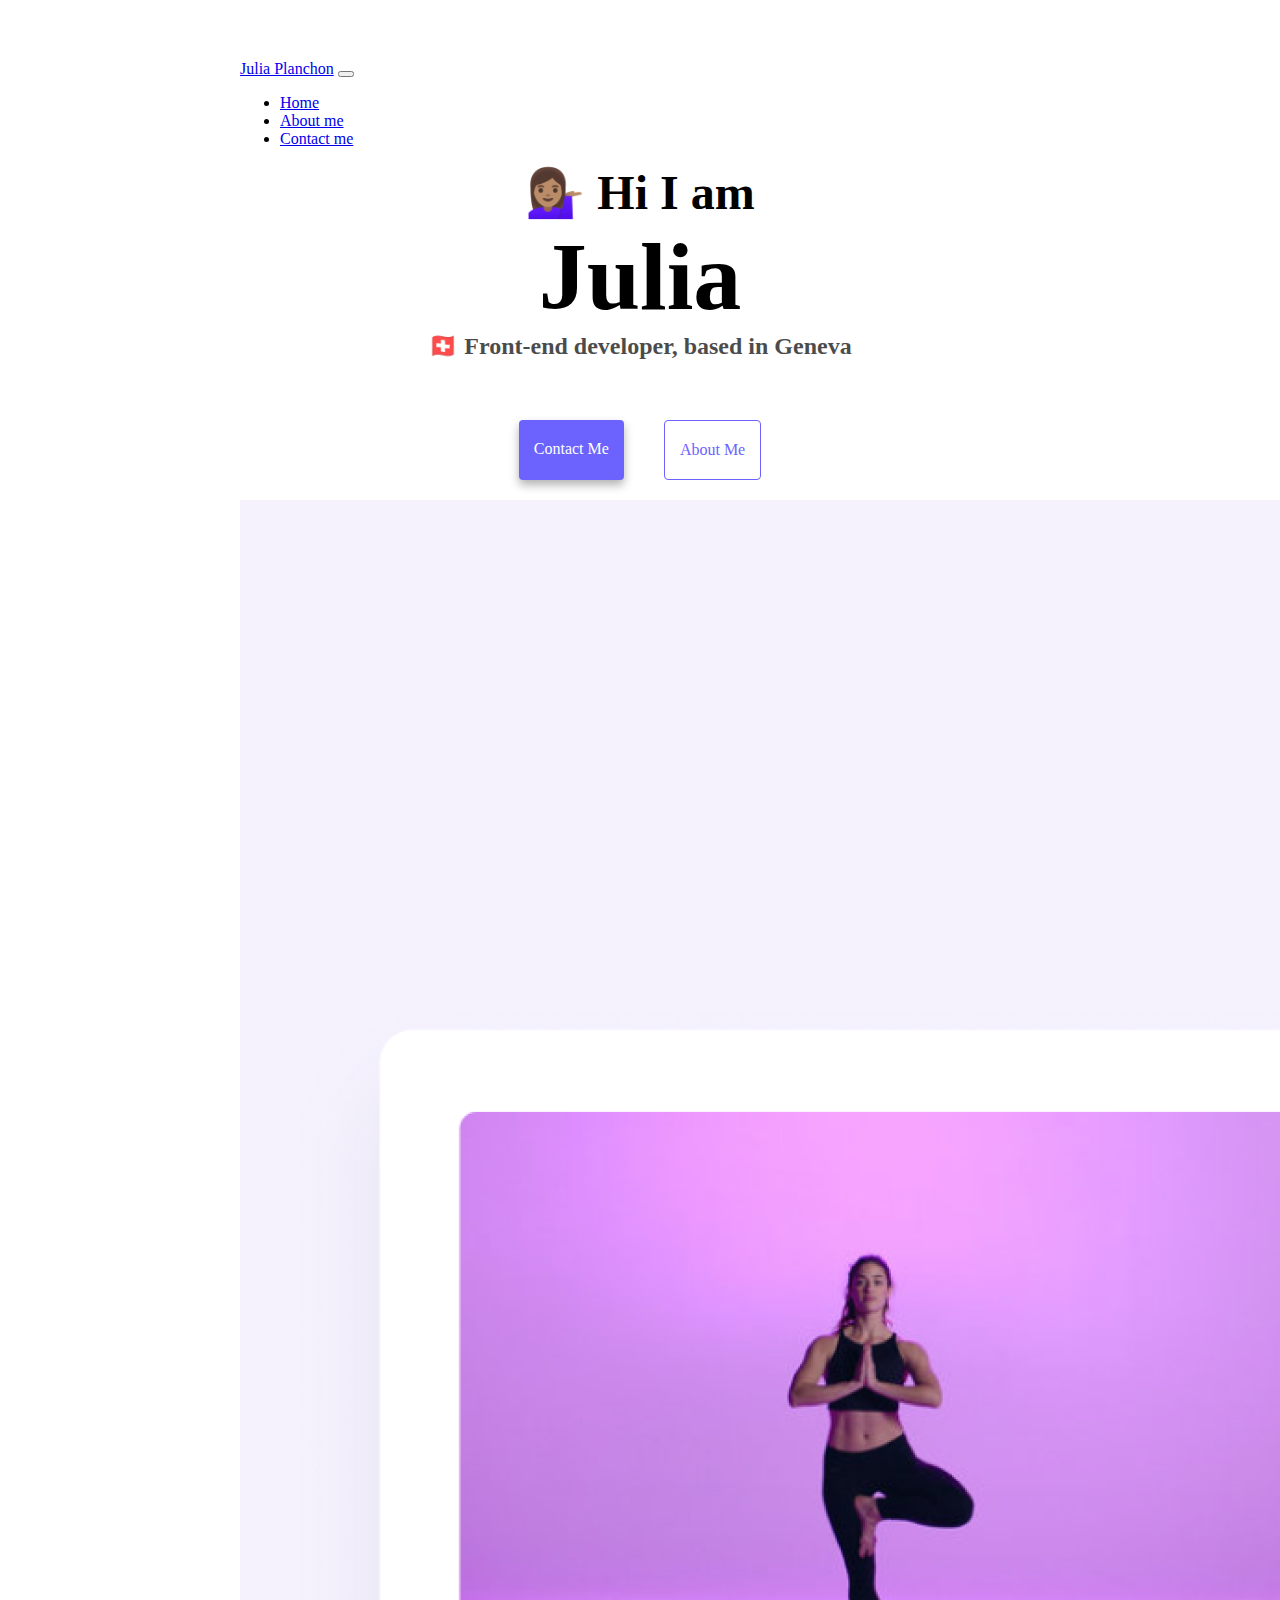
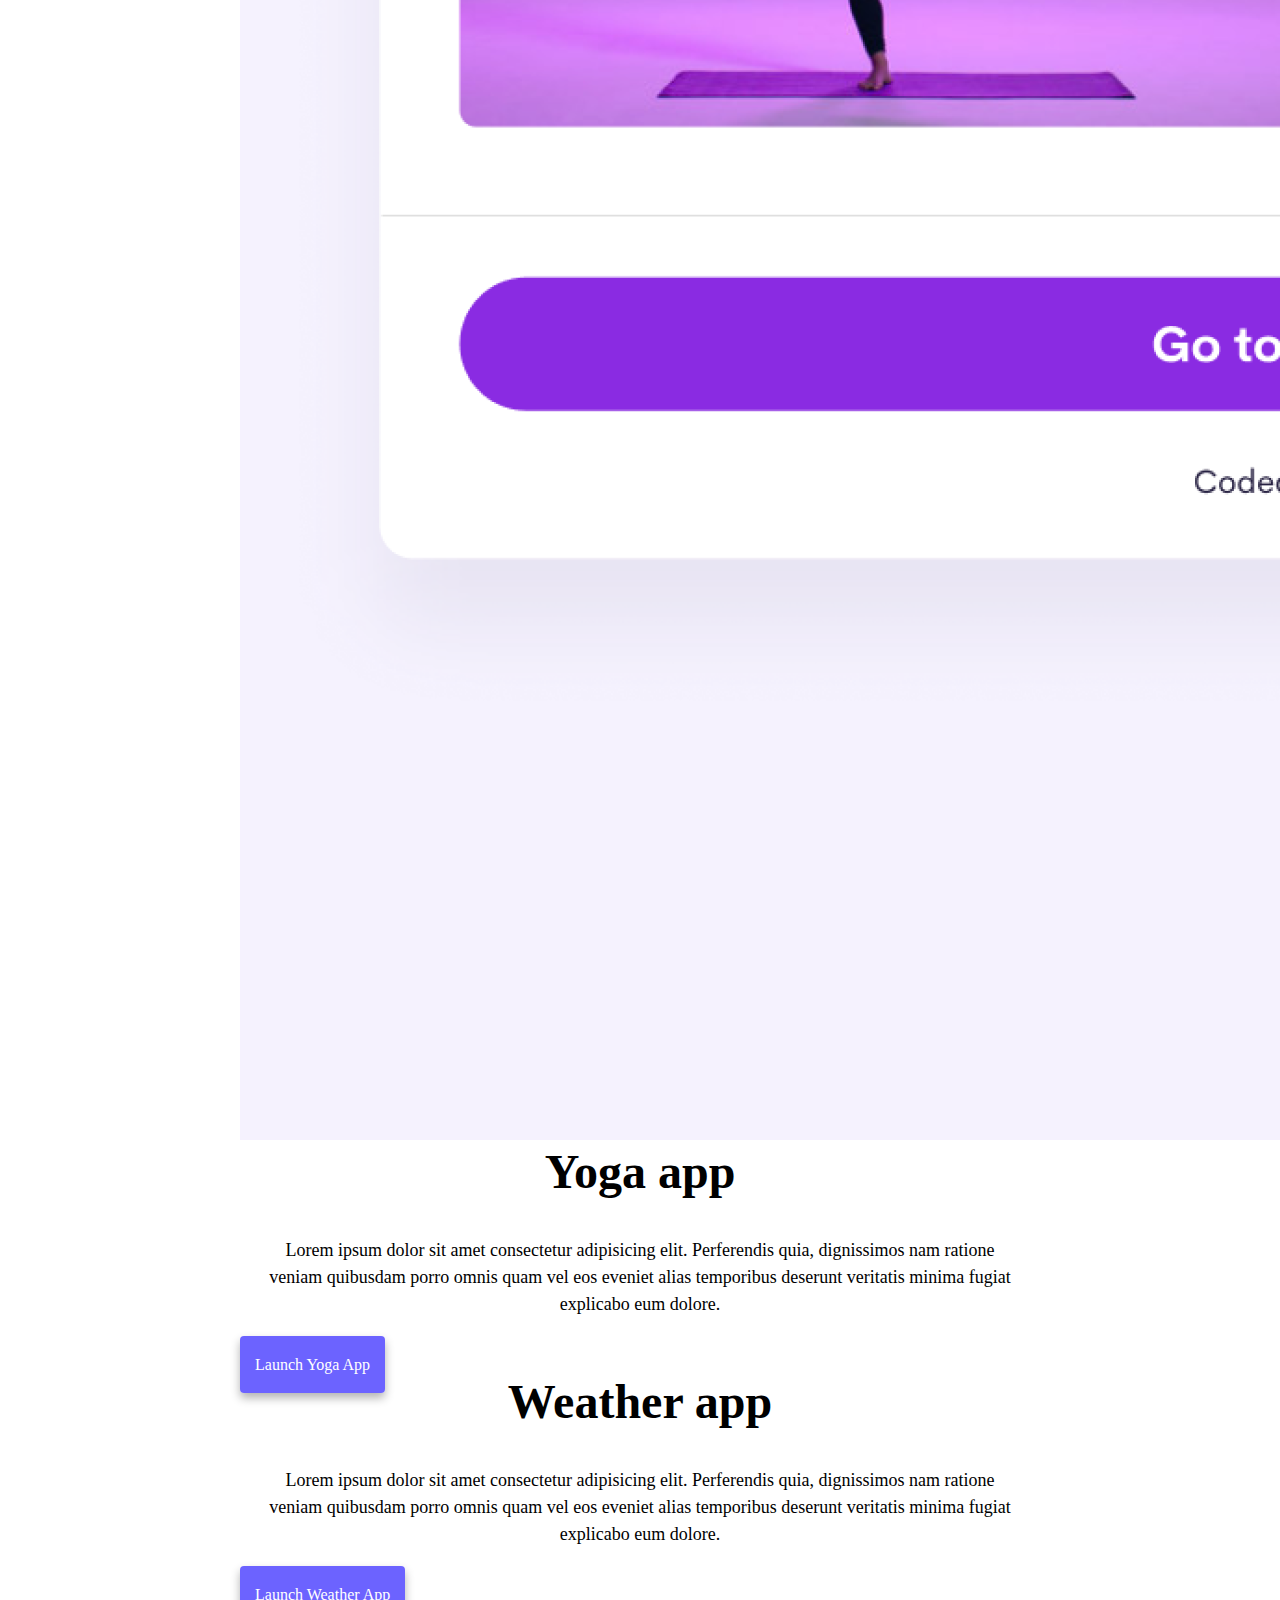
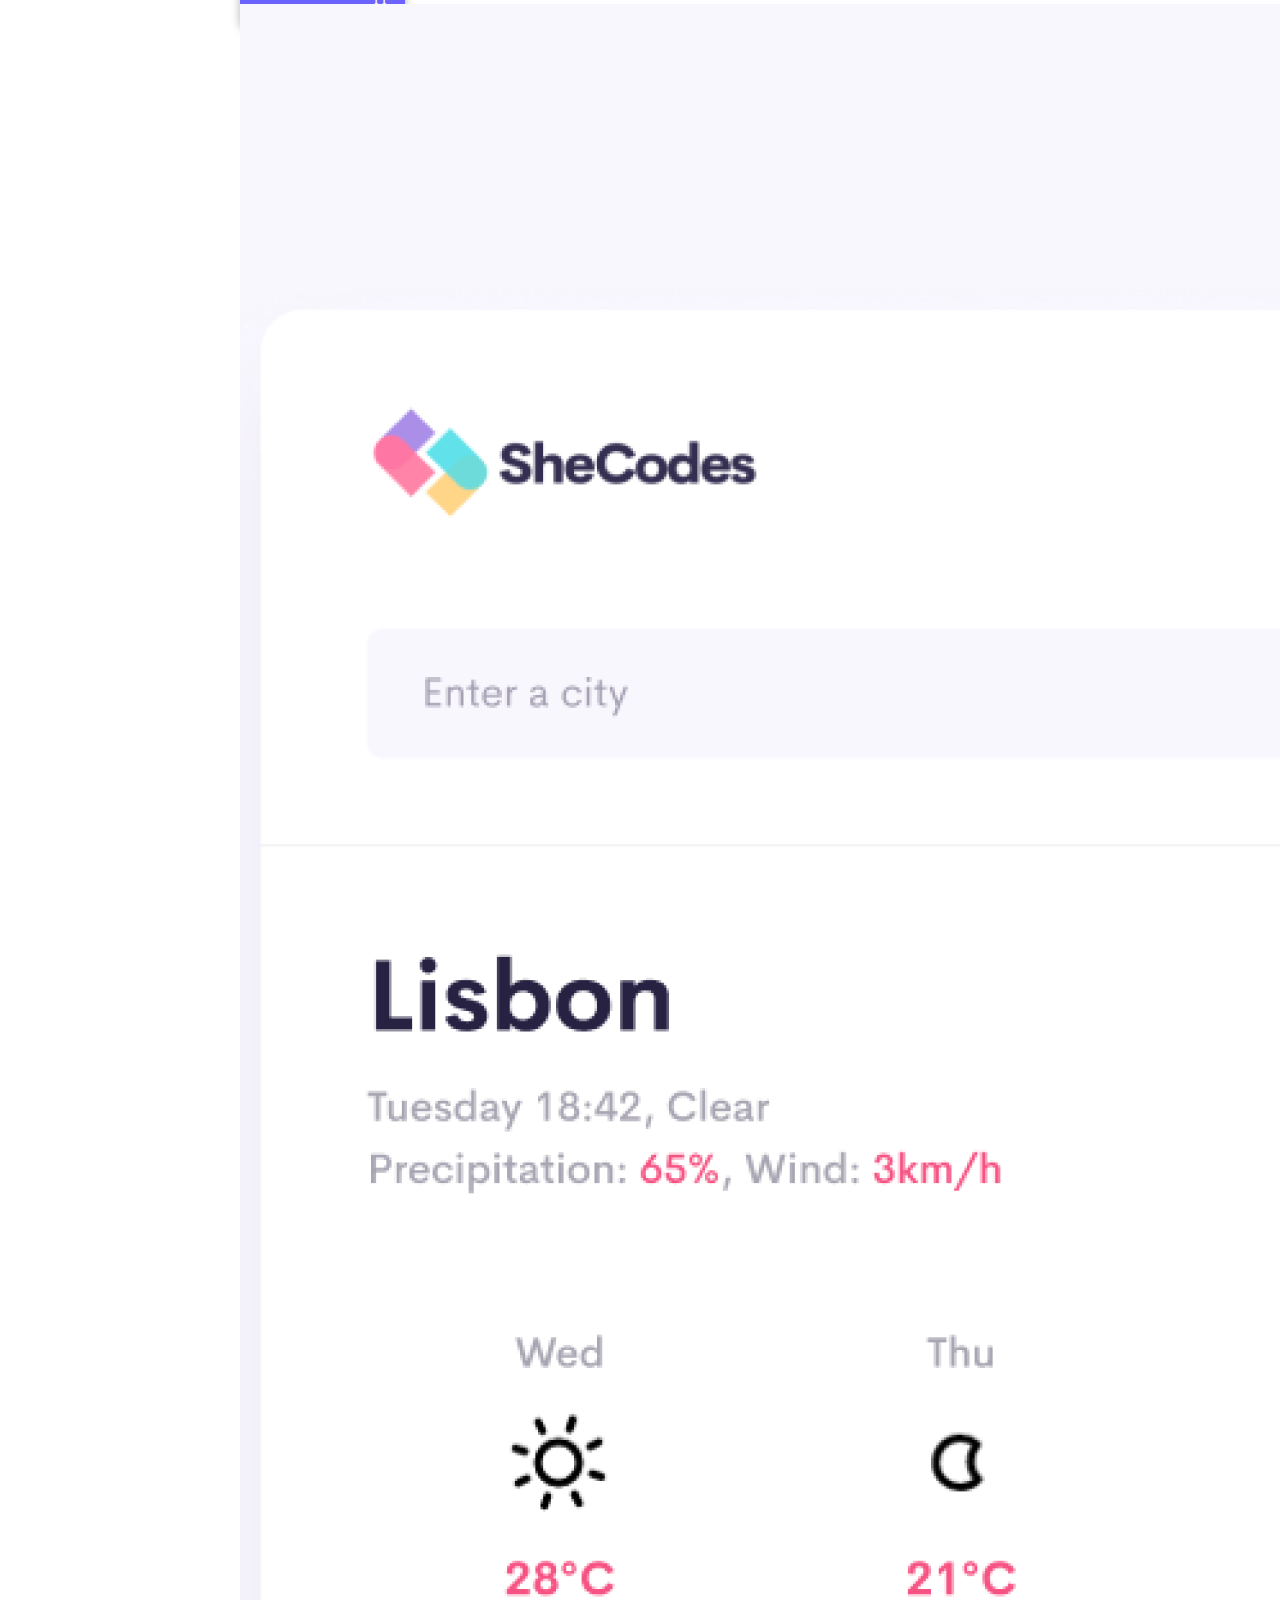
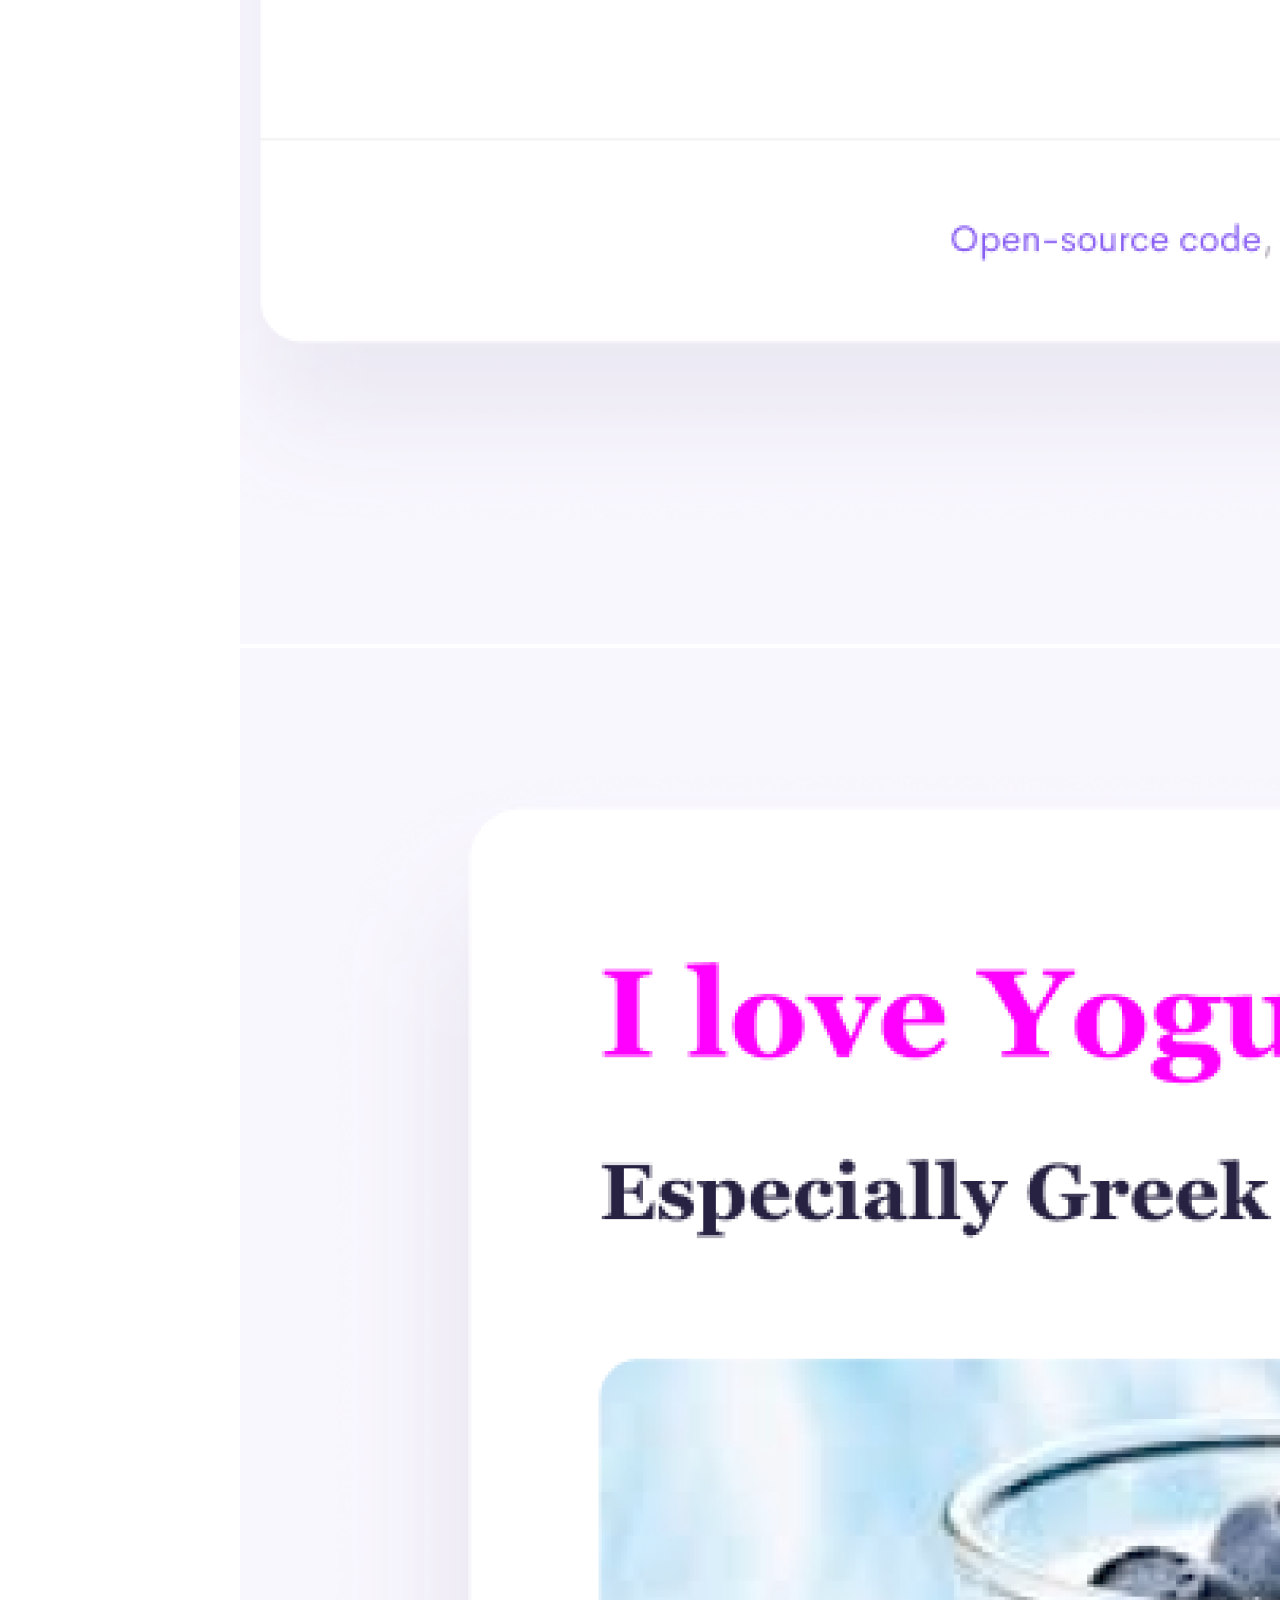
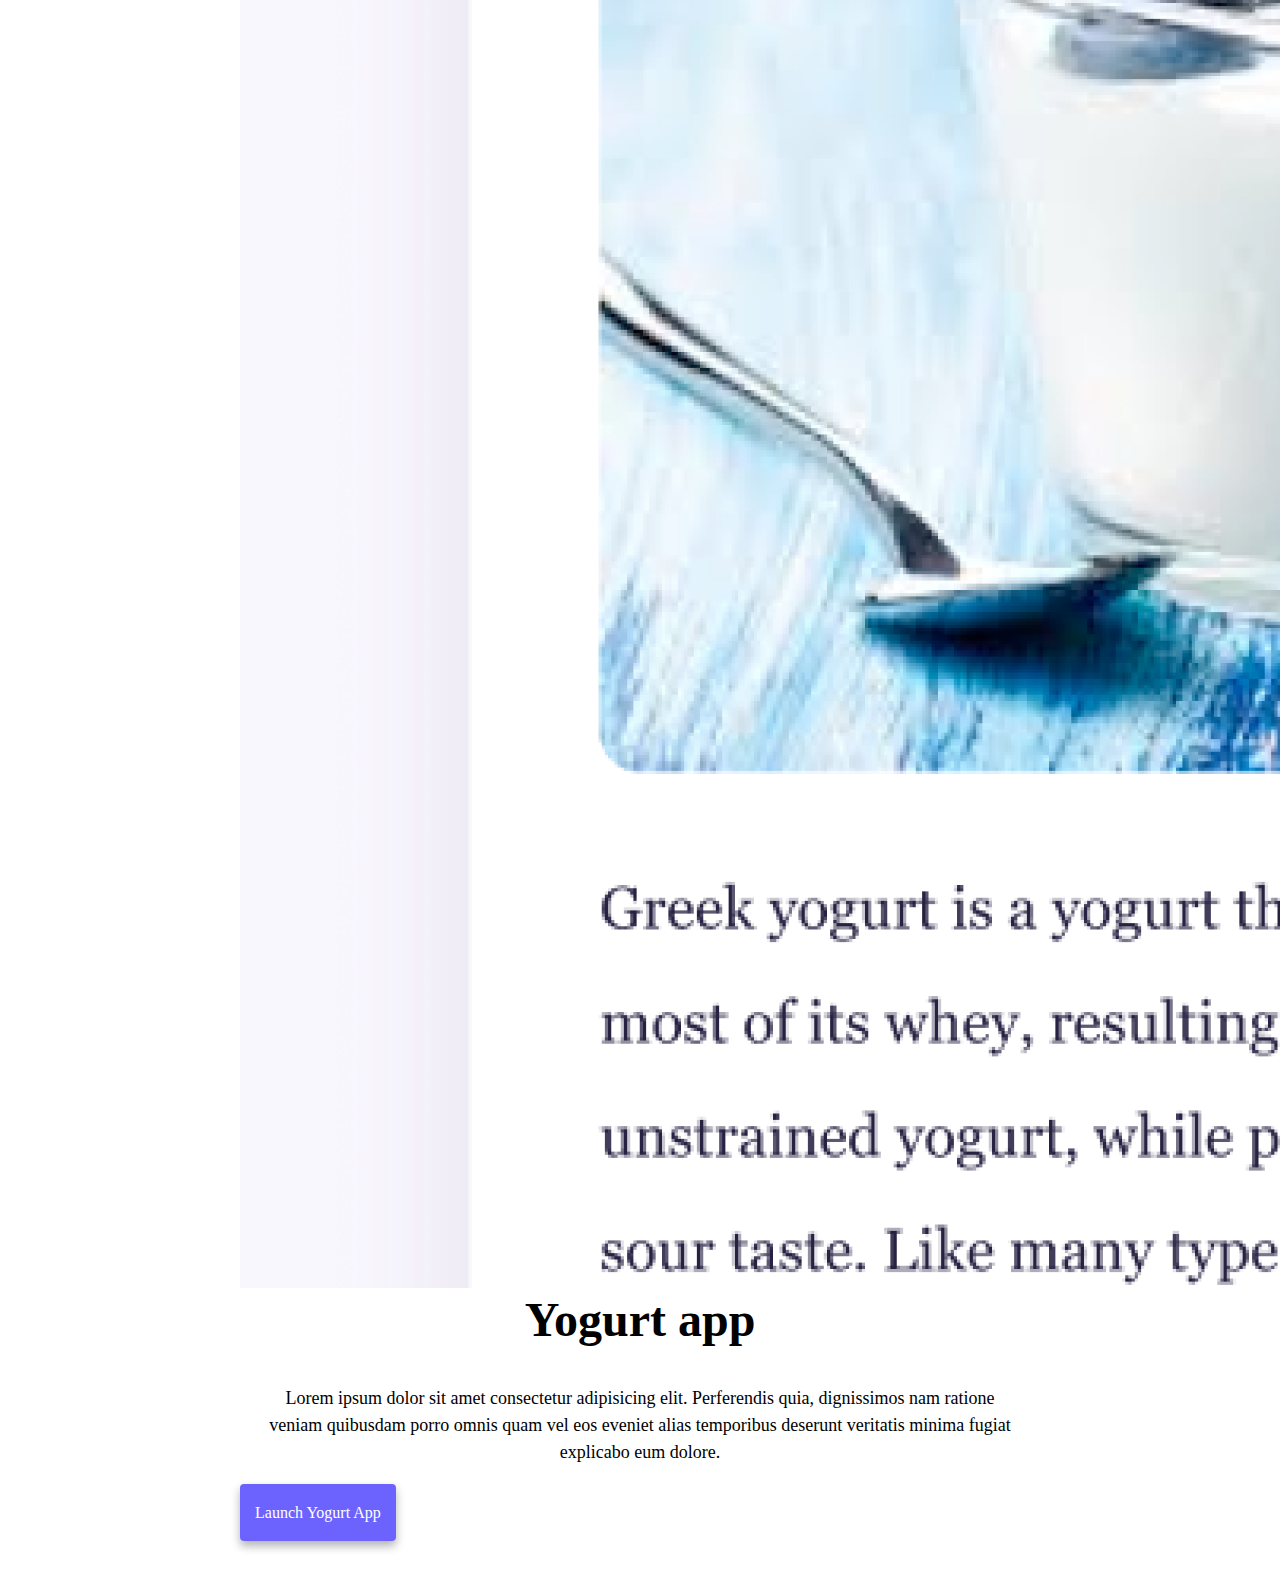
<file: index.html>
<!DOCTYPE html>
<html lang="en">
  <head>
    <meta charset="UTF-8" />
    <meta http-equiv="X-UA-Compatible" content="IE=edge" />
    <meta name="viewport" content="width=device-width, initial-scale=1.0" />
    <link
      href="https://cdn.jsdelivr.net/npm/bootstrap@5.1.3/dist/css/bootstrap.min.css"
      rel="stylesheet"
      integrity="sha384-1BmE4kWBq78iYhFldvKuhfTAU6auU8tT94WrHftjDbrCEXSU1oBoqyl2QvZ6jIW3"
      crossorigin="anonymous"
    />
    <script
      src="https://cdn.jsdelivr.net/npm/bootstrap@5.1.3/dist/js/bootstrap.bundle.min.js"
      integrity="sha384-ka7Sk0Gln4gmtz2MlQnikT1wXgYsOg+OMhuP+IlRH9sENBO0LRn5q+8nbTov4+1p"
      crossorigin="anonymous"
    ></script>
    <title>Front-end developer - Julia Planchon</title>
    <link rel="stylesheet" href="/css/styles.css" />
    <meta
      name="description"
      content="Julia Planchon is a front-end developer based in Geneva, check out her projects and contact her for job inquiries"
    />
  </head>
  <body>
    <nav class="navbar navbar-expand-lg navbar-light bg-light fixed-top">
      <div class="container">
        <a
          class="navbar-brand"
          href="https://www.linkedin.com/in/julia-planchon-473534ba/"
          target="_blank"
          >Julia Planchon</a
        >
        <button
          class="navbar-toggler"
          type="button"
          data-bs-toggle="collapse"
          data-bs-target="#navbarNav"
          aria-controls="navbarNav"
          aria-expanded="false"
          aria-label="Toggle navigation"
        >
          <span class="navbar-toggler-icon"></span>
        </button>
        <div class="collapse navbar-collapse" id="navbarNav">
          <ul class="navbar-nav">
            <li class="nav-item">
              <a
                class="nav-link active"
                aria-current="page"
                href="/index.html"
                title="Homepage"
                >Home</a
              >
            </li>
            <li class="nav-item">
              <a
                class="nav-link"
                href="/about.html"
                title="About Julia Planchon"
                >About me</a
              >
            </li>
            <li class="nav-item">
              <a
                class="nav-link"
                href="/about.html#contact"
                title="Contact Julia Planchon"
                >Contact me</a
              >
            </li>
          </ul>
        </div>
      </div>
    </nav>
    <h2 class="text-center">💁🏽‍♀️ Hi I am</h2>
    <h1 class="text-center">Julia</h1>
    <h3 class="text-center">🇨🇭 Front-end developer, based in Geneva</h3>
    <div class="navigation-links mb-5">
      <a
        href="/about.html#contact"
        class="contact-link"
        title="Contact Julia Planchon"
        >Contact me</a
      >
      <a href="/about.html" class="about-link" title="About Julia Planchon"
        >About me</a
      >
    </div>
    <div class="container">
      <div class="row">
        <div class="col-sm-6">
          <img
            src="/images/yoga.png"
            alt="Yoga project"
            class="img-fluid rounded d-none d-sm-block"
          />
        </div>
        <div class="col-sm-6">
          <h2 class="mb-3">Yoga app</h2>
          <p>
            Lorem ipsum dolor sit amet consectetur adipisicing elit. Perferendis
            quia, dignissimos nam ratione veniam quibusdam porro omnis quam vel
            eos eveniet alias temporibus deserunt veritatis minima fugiat
            explicabo eum dolore.
          </p>
          <div class="mt-5">
            <a
              href="#"
              class="primary-link project-link"
              title="Go to Yoga project"
              >Launch Yoga App</a
            >
          </div>
        </div>
      </div>
      <div class="row mt-5">
        <div class="col-sm-6">
          <h2 class="mb-3">Weather app</h2>
          <p>
            Lorem ipsum dolor sit amet consectetur adipisicing elit. Perferendis
            quia, dignissimos nam ratione veniam quibusdam porro omnis quam vel
            eos eveniet alias temporibus deserunt veritatis minima fugiat
            explicabo eum dolore.
          </p>
          <div class="mb-5 mt-5">
            <a
              href="#"
              class="primary-link project-link"
              title="Go to Weather project"
              >Launch Weather App</a
            >
          </div>
        </div>
        <div class="col-sm-6">
          <img
            src="/images/weather.png"
            class="img-fluid rounded d-none d-sm-block"
            alt="Weather project"
          />
        </div>
      </div>
      <div class="row mt-5">
        <div class="col-md-6">
          <img
            src="/images/yogurt.png"
            class="img-fluid rounded d-none d-sm-block"
            alt="Yogurt project"
          />
        </div>
        <div class="col-sm-6">
          <h2 class="mb-3">Yogurt app</h2>
          <p>
            Lorem ipsum dolor sit amet consectetur adipisicing elit. Perferendis
            quia, dignissimos nam ratione veniam quibusdam porro omnis quam vel
            eos eveniet alias temporibus deserunt veritatis minima fugiat
            explicabo eum dolore.
          </p>
          <div class="mt-5">
            <a
              href="#"
              class="primary-link project-link"
              title="Go to Yogurt project"
              >Launch Yogurt App</a
            >
          </div>
        </div>
      </div>
    </div>
  </body>
</html>
</file>
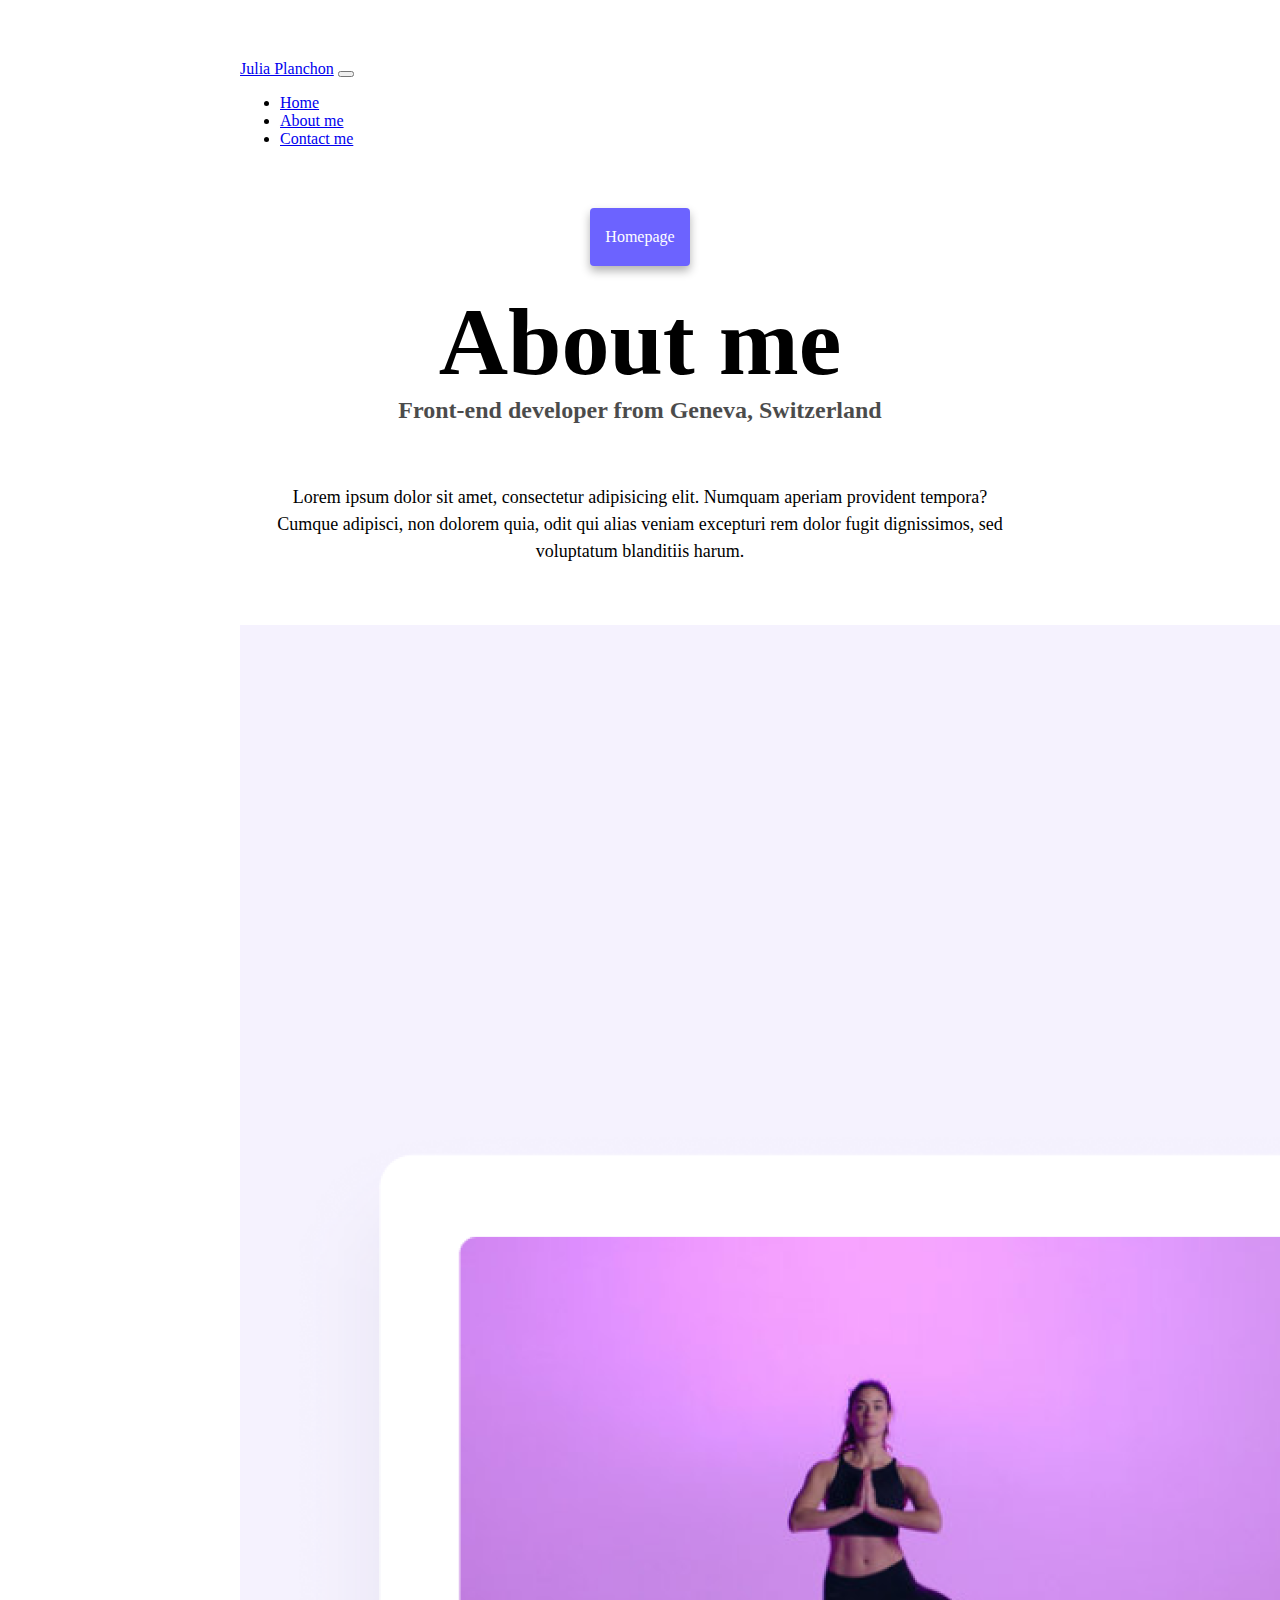
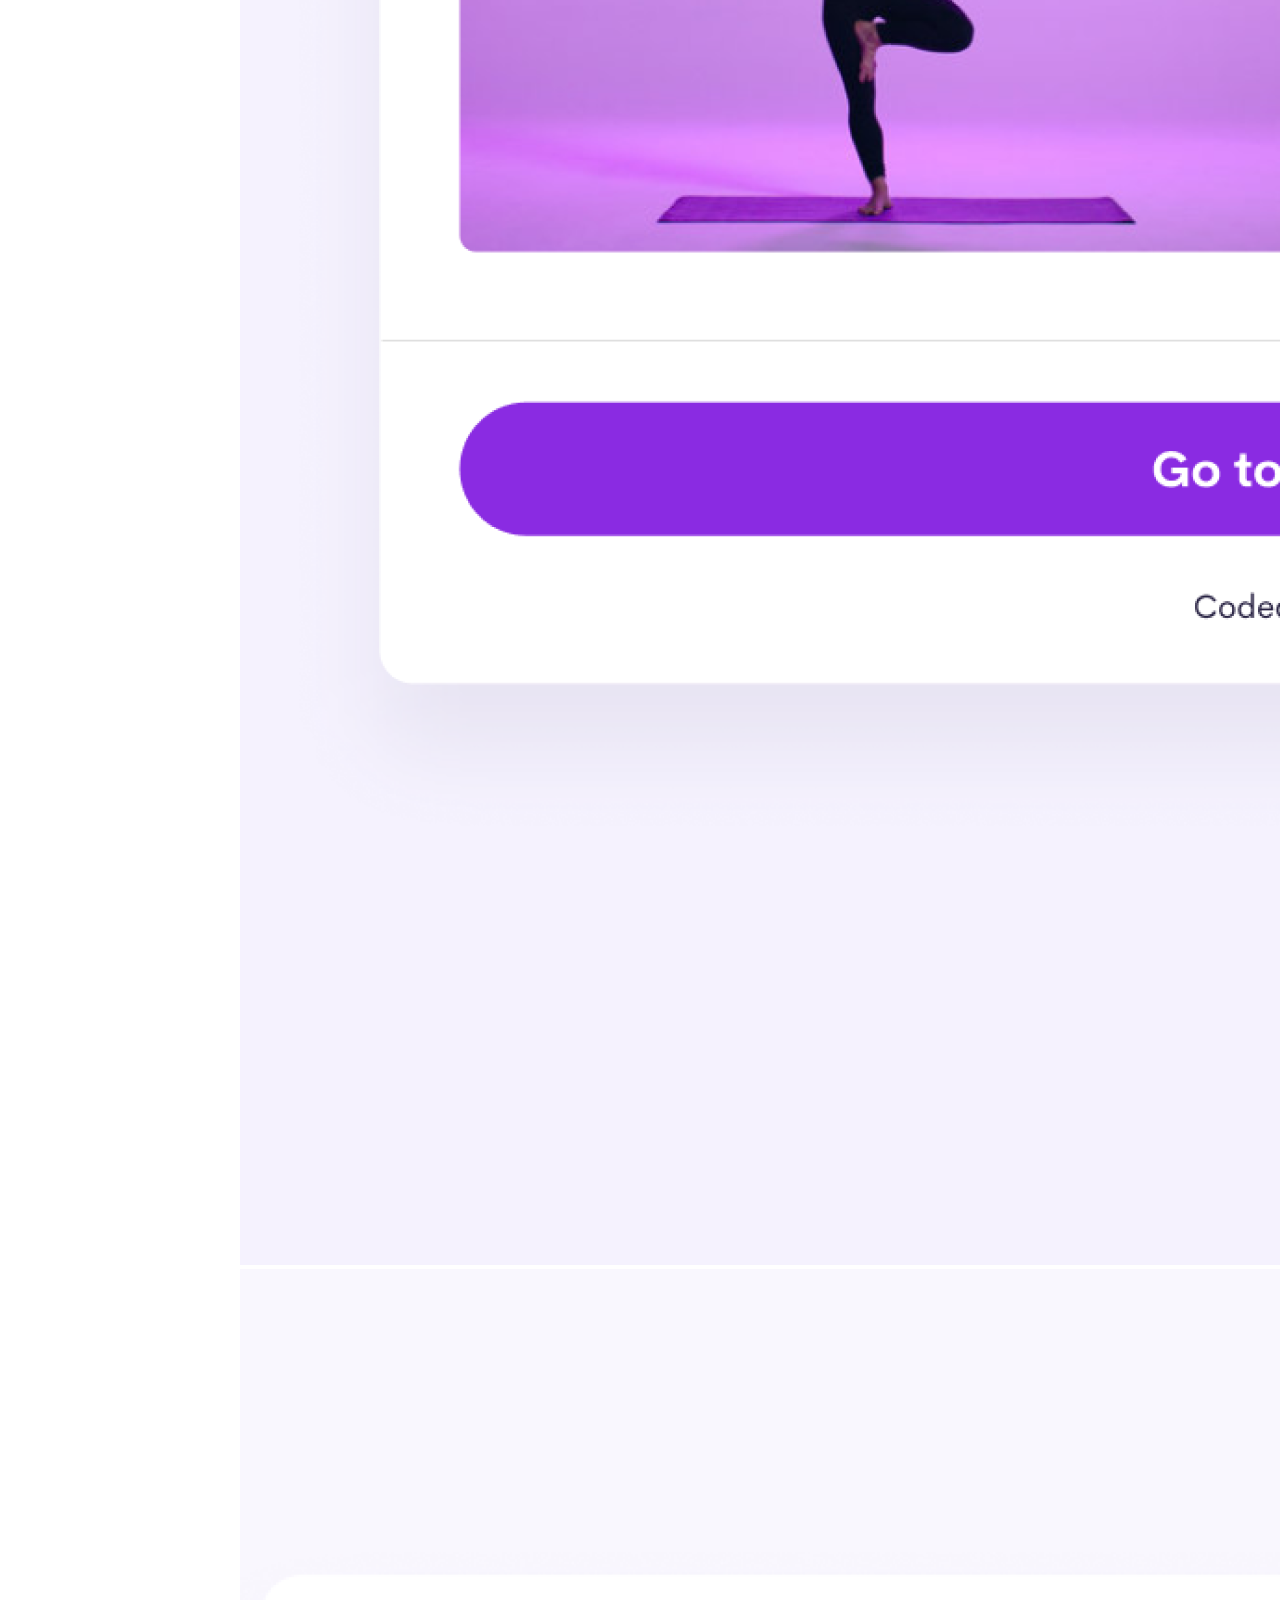
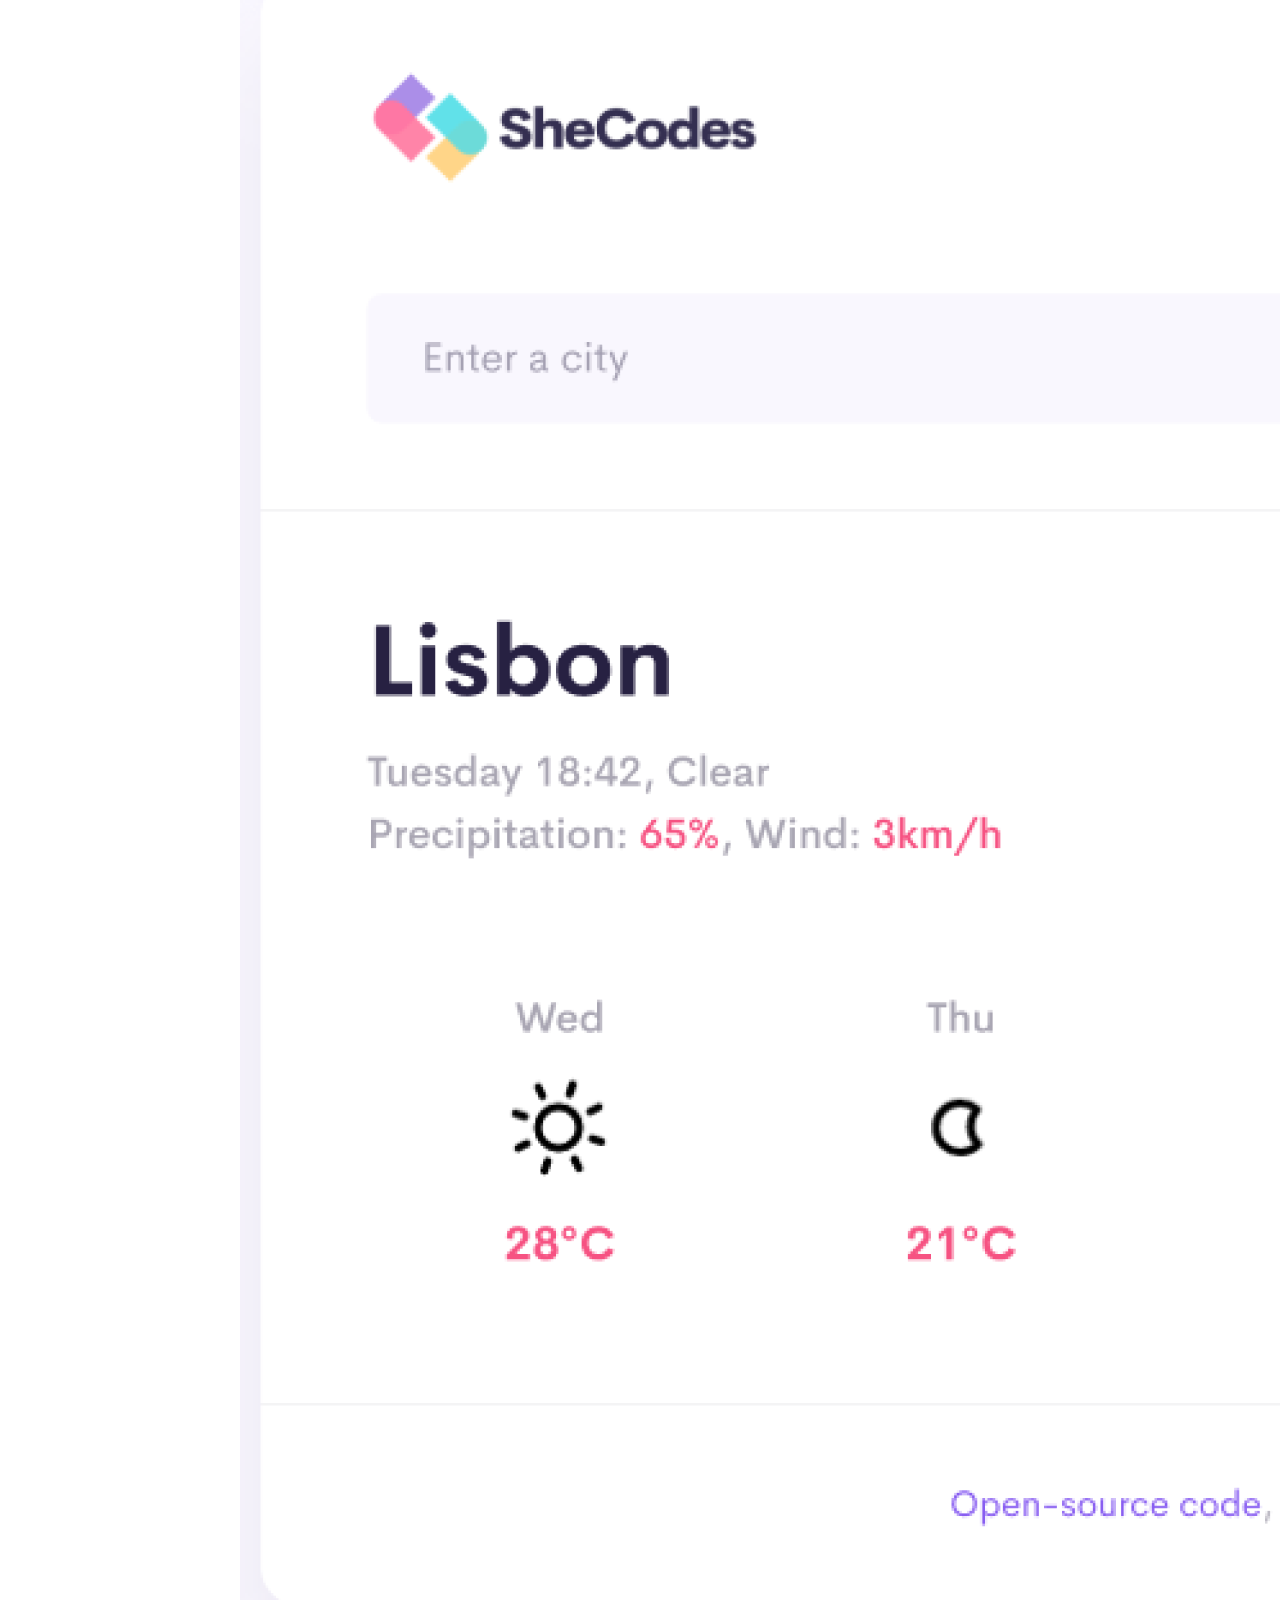
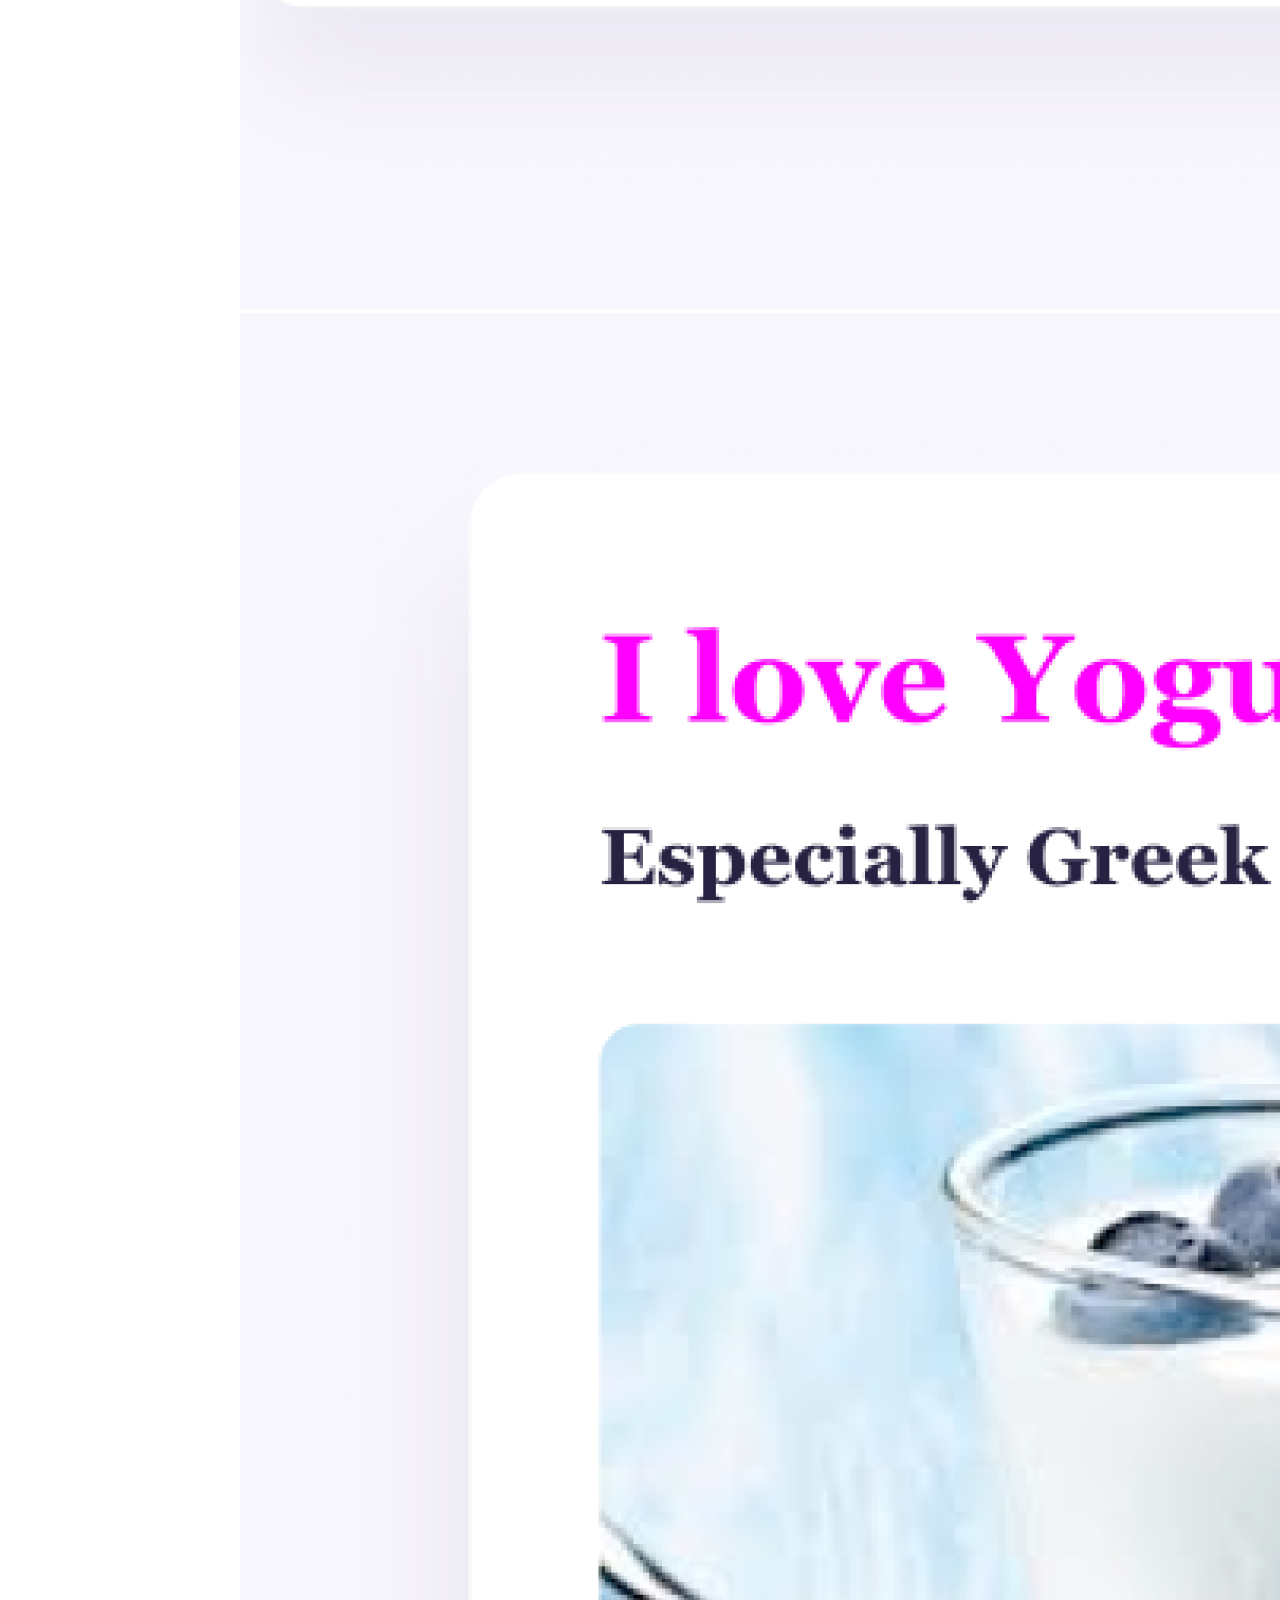
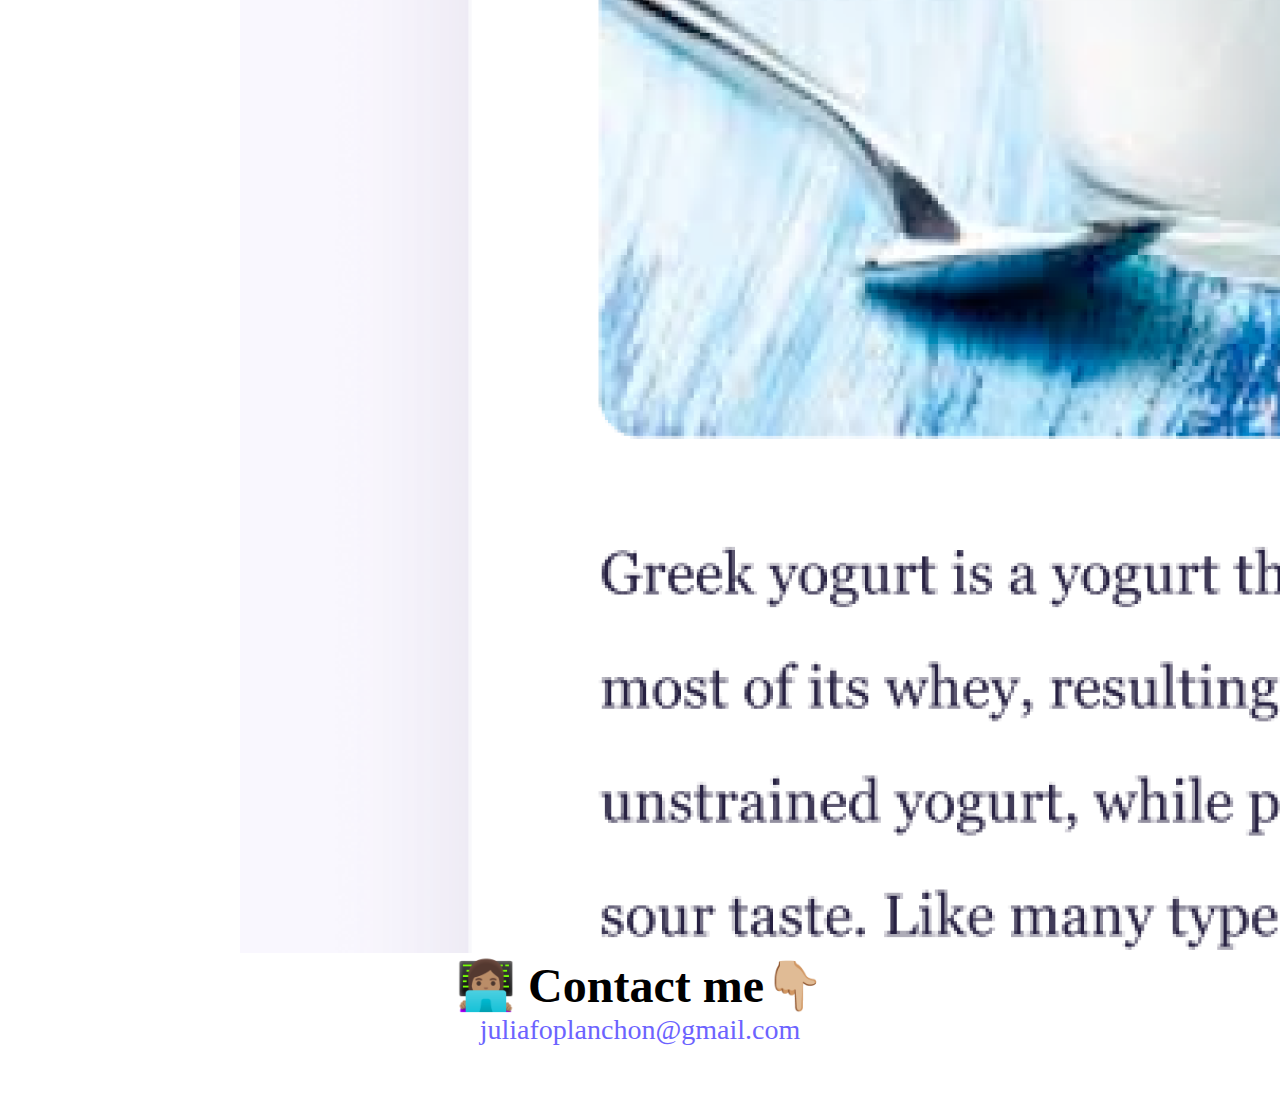
<file: about.html>
<!DOCTYPE html>
<html lang="en">
  <head>
    <meta charset="UTF-8" />
    <meta http-equiv="X-UA-Compatible" content="IE=edge" />
    <meta name="viewport" content="width=device-width, initial-scale=1.0" />
    <link
      href="https://cdn.jsdelivr.net/npm/bootstrap@5.1.3/dist/css/bootstrap.min.css"
      rel="stylesheet"
      integrity="sha384-1BmE4kWBq78iYhFldvKuhfTAU6auU8tT94WrHftjDbrCEXSU1oBoqyl2QvZ6jIW3"
      crossorigin="anonymous"
    />
    <script
      src="https://cdn.jsdelivr.net/npm/bootstrap@5.1.3/dist/js/bootstrap.bundle.min.js"
      integrity="sha384-ka7Sk0Gln4gmtz2MlQnikT1wXgYsOg+OMhuP+IlRH9sENBO0LRn5q+8nbTov4+1p"
      crossorigin="anonymous"
    ></script>
    <link rel="stylesheet" href="/css/styles.css" />
    <title>About me - Julia Planchon</title>
    <meta
      name="description"
      content="Learn more about Julia Planchon and contact her for more information"
    />
  </head>
  <body>
    <nav class="navbar navbar-expand-lg navbar-light bg-light fixed-top">
      <div class="container">
        <a
          class="navbar-brand"
          href="https://www.linkedin.com/in/julia-planchon-473534ba/"
          target="_blank"
          title="LikedIn of Julia Planchon"
          >Julia Planchon</a
        >
        <button
          class="navbar-toggler"
          type="button"
          data-bs-toggle="collapse"
          data-bs-target="#navbarNav"
          aria-controls="navbarNav"
          aria-expanded="false"
          aria-label="Toggle navigation"
        >
          <span class="navbar-toggler-icon"></span>
        </button>
        <div class="collapse navbar-collapse" id="navbarNav">
          <ul class="navbar-nav">
            <li class="nav-item">
              <a
                class="nav-link active"
                aria-current="page"
                href="/index.html"
                title="Homepage"
                >Home</a
              >
            </li>
            <li class="nav-item">
              <a
                class="nav-link"
                href="/about.html"
                title="About Julia Planchon"
                >About me</a
              >
            </li>
            <li class="nav-item">
              <a
                class="nav-link"
                href="/about.html#contact"
                title="Contact Julia Planchon"
                >Contact me</a
              >
            </li>
          </ul>
        </div>
      </div>
    </nav>
    <div class="back-homepage">
      <a href="/index.html" class="back-to-homepage" title="Back to Homepage"
        >Homepage</a
      >
    </div>
    <h1 class="text-center">About me</h1>
    <h3 class="text-center">Front-end developer from Geneva, Switzerland</h3>
    <div class="about-paragraphs text-center">
      <p>
        Lorem ipsum dolor sit amet, consectetur adipisicing elit. Numquam
        aperiam provident tempora? Cumque adipisci, non dolorem quia, odit qui
        alias veniam excepturi rem dolor fugit dignissimos, sed voluptatum
        blanditiis harum.
      </p>
    </div>
    <div class="container">
      <div class="row">
        <div class="col-sm-4">
          <img
            src="/images/yoga.png"
            class="img-fluid p-2 mb-4 shadow rounded"
            alt="Yoga project"
          />
        </div>
        <div class="col-sm-4">
          <img
            src="/images/weather.png"
            class="img-fluid p-2 mb-4 shadow rounded"
            alt="Weather project"
          />
        </div>
        <div class="col-sm-4">
          <img
            src="/images/yogurt.png"
            class="img-fluid p-2 mb-4 shadow rounded"
            alt="Yogurt project"
          />
        </div>
      </div>
    </div>
    <div id="contact" class="mt-5">
      <h2 class="text-center">👩🏽‍💻 Contact me👇🏼</h2>
      <a href="mailto:juliafoplanchon@gmail.com" class="email-link"
        >juliafoplanchon@gmail.com
      </a>
    </div>
  </body>
</html>
</file>
<file: css/styles.css>
:root {
  --primary-color: #6c63ff;
  --secondary-color: #f5f2fe;
  --box-shadow: 0 5px 10px rgba(0, 0, 0, 0.3);
}

body {
  margin: 60px auto;
  max-width: 800px;
}

h1,
h2,
h3 {
  text-align: center;
  margin: 0;
}

h1 {
  font-size: 96px;
}

h2 {
  font-size: 48px;
}

h3 {
  font-size: 24px;
  opacity: 0.7;
}

p {
  padding: 20px;
  border-radius: 4px;
  font-size: 18px;
  line-height: 1.5;
  text-align: center;
}

.navigation-links {
  display: flex;
  margin-top: 40px;
  justify-content: center;
}

.navigation-links a {
  margin: 20px;
  border-radius: 4px;
  padding: 20px 15px;
  text-decoration: none;
  text-transform: capitalize;
}

.contact-link {
  background: var(--primary-color);
  box-shadow: var(--box-shadow);
  color: white;
}

.about-link {
  color: var(--primary-color);
  border: 1px solid var(--primary-color);
}
.back-homepage {
  display: flex;
  margin-top: 40px;
  justify-content: center;
}

.back-to-homepage {
  margin: 20px;
  border-radius: 4px;
  padding: 20px 15px;
  text-decoration: none;
  text-transform: capitalize;
}
.back-homepage a {
  background: var(--primary-color);
  box-shadow: var(--box-shadow);
  color: white;
}

.about-paragraphs {
  display: flex;
  margin: 30px 0;
}

.about-paragraphs p {
  margin: 10px;
}

.email-link {
  display: flex;
  justify-content: center;
  color: var(--primary-color);
  font-size: 28px;
  text-decoration: none;
}

.email-link:hover {
  text-decoration: underline;
}
.primary-link {
  border-radius: 4px;
  padding: 20px 15px;
  text-decoration: none;
  text-transform: capitalize;
  background: var(--primary-color);
  box-shadow: var(--box-shadow);
  color: white;
}
@media (max-width: 576px) {
  h1 {
    font-size: 48px;
    line-height: 1.5;
  }

  h2 {
    font-size: 32px;
    text-align: center;
  }

  p {
    text-align: center;
  }

  .project-link {
    display: block;
    text-align: center;
    margin: 0 20px;
  }
}
</file>
